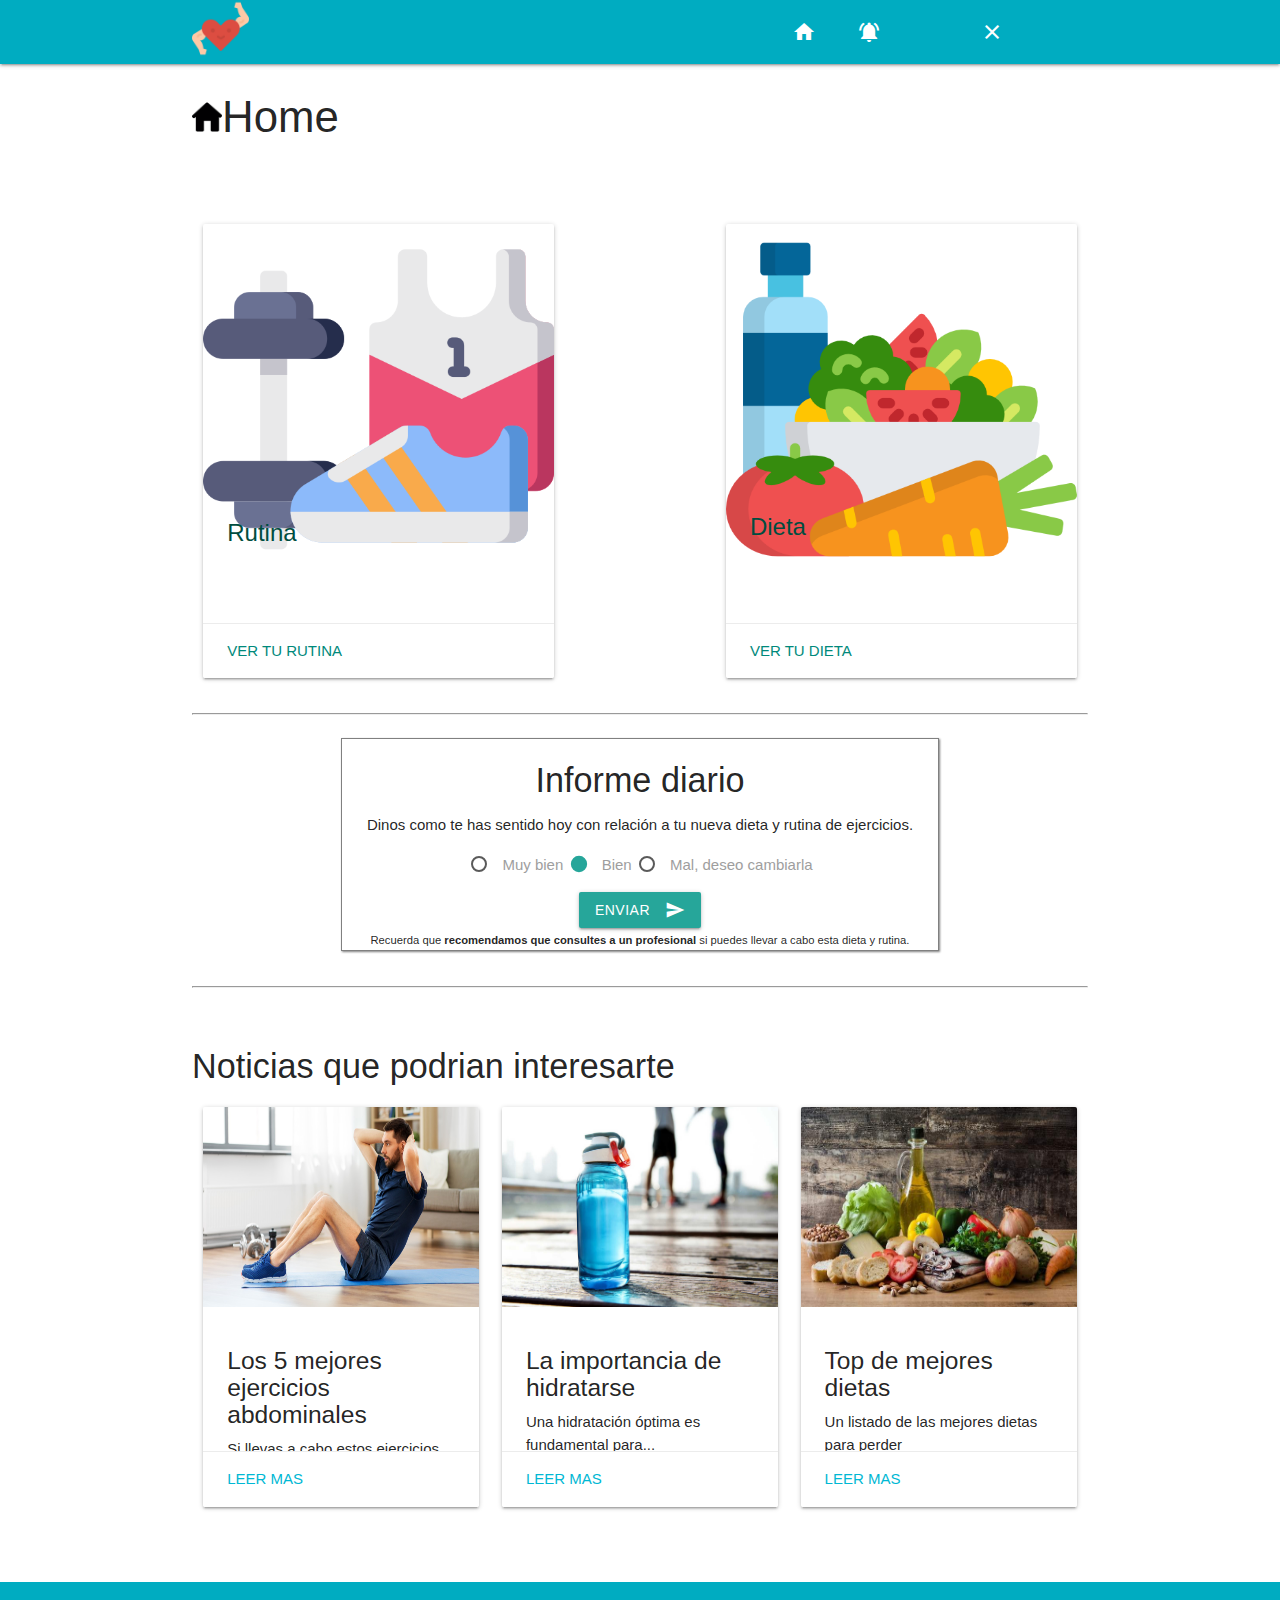
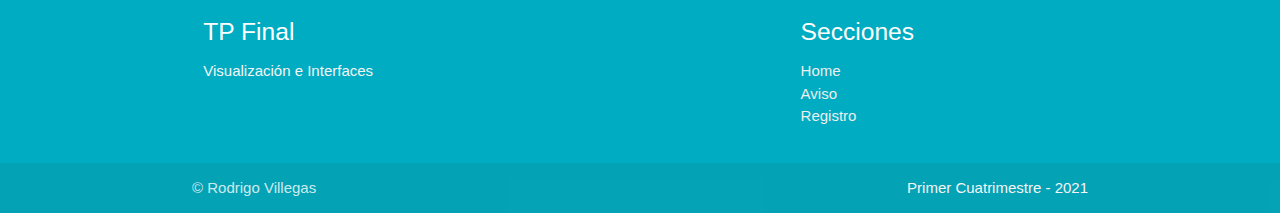
<file: index.html>
<!DOCTYPE html>
<html lang="en">

<head>
    <meta charset="UTF-8">
    <meta http-equiv="X-UA-Compatible" content="IE=edge">
    <meta name="viewport" content="width=device-width, initial-scale=1.0">
    <title>SaludApp</title>
    <link type="text/css" rel="stylesheet" href="css/materialize.min.css" media="screen,projection" />
    <link type="text/css" rel="stylesheet" href="css/styles.css" />
    <link href="https://fonts.googleapis.com/icon?family=Material+Icons" rel="stylesheet">
    <link rel="icon" href="img/healthy.png">
</head>

<body>

    <!--NAV-->
    <nav class="cyan darken-1">
        <div class="nav-wrapper">
            <div class="container">
                <a href="#!" class="brand-logo"><img class="navicono" src="img/healthy.png"></a>
                <a href="#" data-target="mobile-demo" class="sidenav-trigger"><i class="material-icons">menu</i></a>
                <ul class="right hide-on-med-and-down">
                    <li>
                        <a href="index.html">
                            <i class="material-icons">home</i> Inicio
                        </a>
                    </li>
                    <li><a href="aviso.html"><i class="material-icons">notifications_active</i>Notificaciones </a></li>
                    <li><a href="#"><i class="material-icons">clear</i>Cerrar Sesion</a></li>
                </ul>
            </div>
        </div>
    </nav>

    <ul class="sidenav" id="mobile-demo">
        <li><a href="index.html"><i class="material-icons">home</i>Inicio</a></li>
        <li><a href="aviso.html"><i class="material-icons">notifications_active</i>Notificaciones </a></li>
        <li>
            <a href="registro.html"><img class="iconSidebar" src="img/edit.png">Registro</a>
        </li>
        <li><a href="#"><i class="material-icons">clear</i>Cerrar Sesion</a></li>

    </ul>
    <!--FINNAV-->

    <div class="container">

        <h3><img class="iconHome" src="img/house.png">Home</h3>

        <div class="row primeraFilaHome">
            <div class="col m5 hoverable">
                <div class="card">
                    <div class="card-image ">
                        <img src="img/sport.png" alt="rutina de ejercicio imagen">
                        <span class="card-title teal-text text-darken-4">Rutina</span>
                    </div>
                    <div class="card-content"> </div>
                    <div class="card-action">
                        <a href="#" class="teal-text text-darken-1">Ver tu rutina</a>
                    </div>
                </div>
            </div>

            <div class="col s2"></div>

            <div class="col m5 hoverable">
                <div class="card">
                    <div class="card-image">
                        <img src="img/diet.png" alt="imagen de dieta">
                        <h5 class="card-title teal-text text-darken-4">Dieta</h5>
                    </div>
                    <div class="card-content">

                    </div>
                    <div class="card-action ">
                        <a href="#" class="teal-text text-darken-1">Ver tu dieta</a>
                    </div>
                </div>
            </div>
        </div>
    </div>


    <!--SECCION form home-->

    <div class="container">
        <hr>
        <div class="center-align">
            <div class="row">
                <div class="col m2"></div>
                <div class="col m8 informeDiario hoverable">
                    <h4>Informe diario</h4>
                    <p>Dinos como te has sentido hoy con relación a tu nueva dieta y rutina de ejercicios.</p>

                    <form action="#">
                        <div class="radioInformeHome">
                            <label>
                        <input name="group1" type="radio"  />
                        <span>Muy bien</span>
                        </label>
                            <label>
                        <input name="group1" type="radio" checked />
                        <span>Bien</span>
                     </label>
                            <label>
                        <input name="group1" type="radio"  />
                        <span>Mal, deseo cambiarla</span>
                        </label>
                        </div>
                        <div>
                            <button class="btn waves-effect waves-light" type="submit" name="action">Enviar
                    <i class="material-icons right">send</i></button>
                        </div>
                    </form>
                    <small>Recuerda que <b>recomendamos que consultes a un profesional</b> si puedes llevar a cabo esta dieta y rutina.</small>
                </div>
                <div class="col m2"></div>
            </div>
        </div>
    </div>


    <!--SECCION Noticias home-->
    <div class="container">
        <hr>
    </div>
    <div class="container contNews">
        <h4>Noticias que podrian interesarte</h4>


        <div class="row">
            <div class="col m4">
                <div class="card medium hoverable">
                    <div class="card-image">
                        <img class="imgNoticiaHome" src="img/abdominal.jpg" alt="persona haciendo abdominales">
                    </div>
                    <div class="card-content">
                        <h5>Los 5 mejores ejercicios abdominales</h5>
                        <p>Si llevas a cabo estos ejercicios</p>
                        <p>de abdominales en casa...</p>

                    </div>
                    <div class="card-action">
                        <a href="#" class="cyan-text text-accent-4">Leer mas</a>
                    </div>
                </div>
            </div>



            <div class="col m4">
                <div class="card medium hoverable">
                    <div class="card-image">
                        <img class="imgNoticiaHome" src="img/hidratación.jpg" alt="fotografia botella de agua">
                    </div>
                    <div class="card-content">
                        <h5>La importancia de hidratarse</h5>
                        <p>Una hidratación óptima es fundamental para...</p>
                        <p></p>
                    </div>
                    <div class="card-action">
                        <a href="#" class="cyan-text text-accent-4">Leer mas</a>
                    </div>
                </div>
            </div>



            <div class="col m4">
                <div class="card medium hoverable">
                    <div class="card-image">
                        <img class="imgNoticiaHome" src="img/dietafoto.jpg" alt="fotografia de comida">
                    </div>
                    <div class="card-content">
                        <h5>Top de mejores dietas</h5>
                        <p>Un listado de las mejores dietas para perder</p>
                        <p>peso que ha elaborado por la revista...</p>
                    </div>
                    <div class="card-action">
                        <a href="#" class="cyan-text text-accent-4">Leer mas</a>
                    </div>
                </div>
            </div>
        </div>




    </div>



    <!--Footer-->

    <footer class="page-footer cyan darken-1">
        <div class="container">
            <div class="row">
                <div class="col l6 s12">
                    <h5 class="white-text">TP Final</h5>
                    <p class="grey-text text-lighten-4">Visualización e Interfaces</p>
                </div>
                <div class="col l4 offset-l2 s12">
                    <h5 class="white-text">Secciones</h5>
                    <ul>
                        <li><a class="grey-text text-lighten-3" href="index.html">Home</a></li>
                        <li><a class="grey-text text-lighten-3" href="aviso.html">Aviso</a></li>
                        <li><a class="grey-text text-lighten-3" href="registro.html">Registro</a></li>
                    </ul>
                </div>
            </div>
        </div>
        <div class="footer-copyright">
            <div class="container">
                © Rodrigo Villegas
                <a class="grey-text text-lighten-4 right" href="#!">Primer Cuatrimestre - 2021</a>
            </div>
        </div>
    </footer>



    <script src="https://code.jquery.com/jquery-3.5.1.slim.min.js" integrity="sha384-DfXdz2htPH0lsSSs5nCTpuj/zy4C+OGpamoFVy38MVBnE+IbbVYUew+OrCXaRkfj" crossorigin="anonymous"></script>
    <script src="js/materialize.min.js"></script>
    <script src="js/navbar.js"></script>

</body>

</html>
</file>
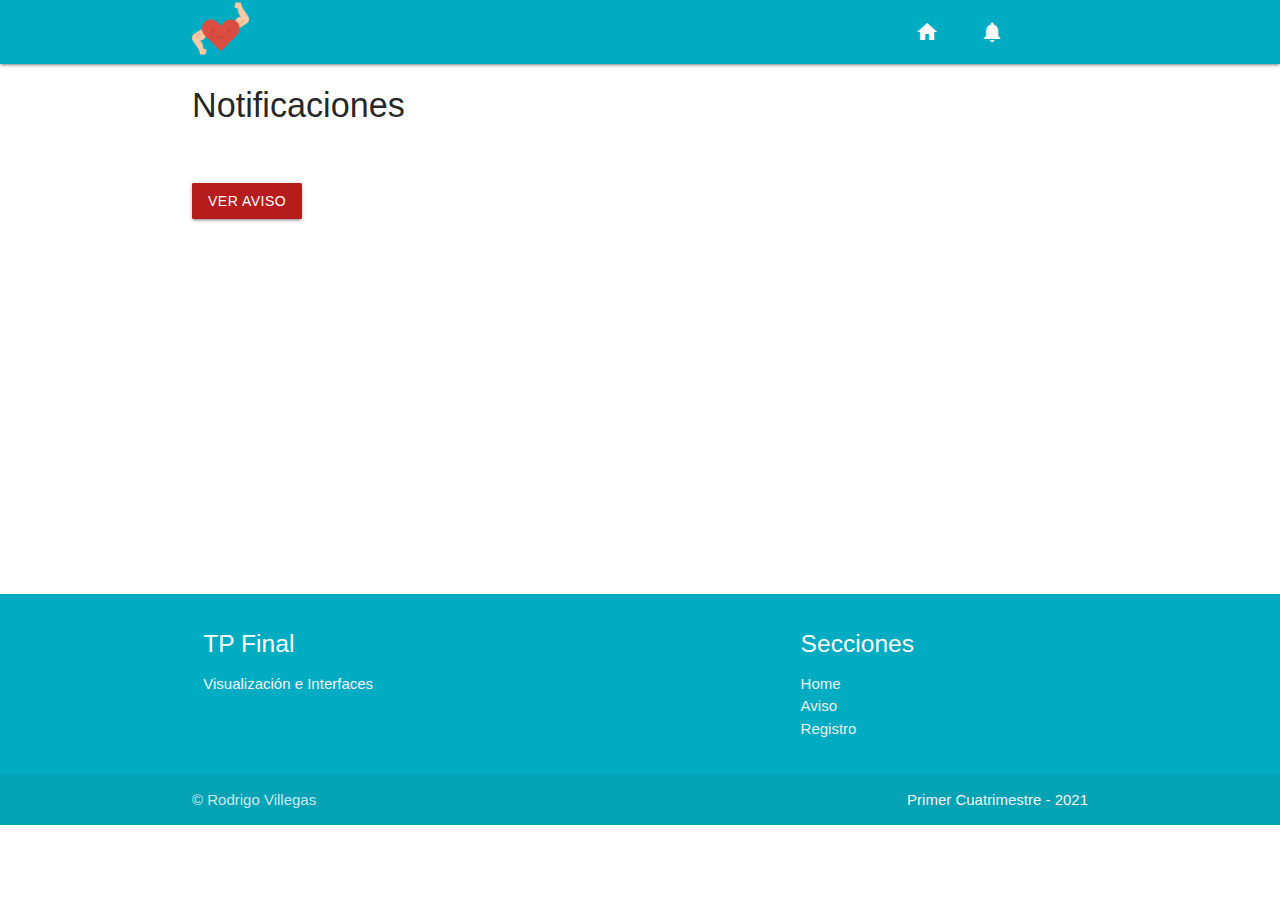
<file: aviso.html>
<!DOCTYPE html>
<html lang="en">

<head>
    <meta charset="UTF-8">
    <meta http-equiv="X-UA-Compatible" content="IE=edge">
    <meta name="viewport" content="width=device-width, initial-scale=1.0">
    <title>SaludApp</title>
    <link type="text/css" rel="stylesheet" href="css/materialize.min.css" media="screen,projection" />
    <link type="text/css" rel="stylesheet" href="css/styles.css" />
    <link href="https://fonts.googleapis.com/icon?family=Material+Icons" rel="stylesheet">
    <link rel="icon" href="img/healthy.png">
</head>

<body>
    <!--NAV-->
    <nav class="cyan darken-1">
        <div class="nav-wrapper">
            <div class="container">
                <a href="#!" class="brand-logo"><img class="navicono" src="img/healthy.png"></a>
                <a href="#" data-target="mobile-demo" class="sidenav-trigger"><i class="material-icons">menu</i></a>
                <ul class="right hide-on-med-and-down">
                    <li><a href="index.html"><i class="material-icons">home</i>Inicio</a></li>
                    <li><a href="aviso.html"><i class="material-icons">notifications</i>Notificaciones</a></li>
                </ul>
            </div>
        </div>
    </nav>

    <ul class="sidenav" id="mobile-demo">
        <li><a href="index.html"><i class="material-icons">home</i>Inicio</a></li>
        <li><a href="aviso.html"><i class="material-icons">notifications</i>Notificaciones</a></li>
    </ul>
    <!--FINNAV-->


    <!--MODAL AVISO-->

    <div class="container">
        <h4>Notificaciones</h4>
    </div>

    <div class="container">
        <a class="waves-effect waves-light btn modal-trigger botonModal  red darken-4 pulse" href="#modal1">Ver Aviso</a>

    </div>
    <!-- Modal Structure -->
    <div id="modal1" class="modal">
        <div class="modal-content">
            <div class="center-align">
                <h4 class="red accent-1">AVISO</h4>
            </div>
            <p>El día de ayer no informaste de como te estabas sintiendo con tu nueva rutina. Recuerda que es necesario registrar como te sientes para continuar o modificar tu rutina.</p>
            <p class="avisoBold">Si te sientes mal aconsejamos que consultes con un profesional si esta rutina es adecuada para ti.</p>
        </div>
        <div class="modal-footer">
            <a href="#!" class="modal-close waves-effect cyan darken-1 btn">Informar</a>
            <a href="#!" class="modal-close waves-effect red darken-4 btn">Cerrar</a>
        </div>
    </div>

    <div class="avisoSeparador"></div>



    <!--Footer-->

    <footer class="page-footer cyan darken-1">
        <div class="container">
            <div class="row">
                <div class="col l6 s12">
                    <h5 class="white-text">TP Final</h5>
                    <p class="grey-text text-lighten-4">Visualización e Interfaces</p>
                </div>
                <div class="col l4 offset-l2 s12">
                    <h5 class="white-text">Secciones</h5>
                    <ul>
                        <li><a class="grey-text text-lighten-3" href="index.html">Home</a></li>
                        <li><a class="grey-text text-lighten-3" href="aviso.html">Aviso</a></li>
                        <li><a class="grey-text text-lighten-3" href="registro.html">Registro</a></li>
                    </ul>
                </div>
            </div>
        </div>
        <div class="footer-copyright">
            <div class="container">
                © Rodrigo Villegas
                <a class="grey-text text-lighten-4 right" href="#!">Primer Cuatrimestre - 2021</a>
            </div>
        </div>
    </footer>


    <script src="https://code.jquery.com/jquery-3.5.1.slim.min.js" integrity="sha384-DfXdz2htPH0lsSSs5nCTpuj/zy4C+OGpamoFVy38MVBnE+IbbVYUew+OrCXaRkfj" crossorigin="anonymous"></script>
    <script src="js/materialize.min.js"></script>
    <script src="js/navbar.js"></script>
    <script src="js/modal.js"></script>
</body>

</html>
</file>
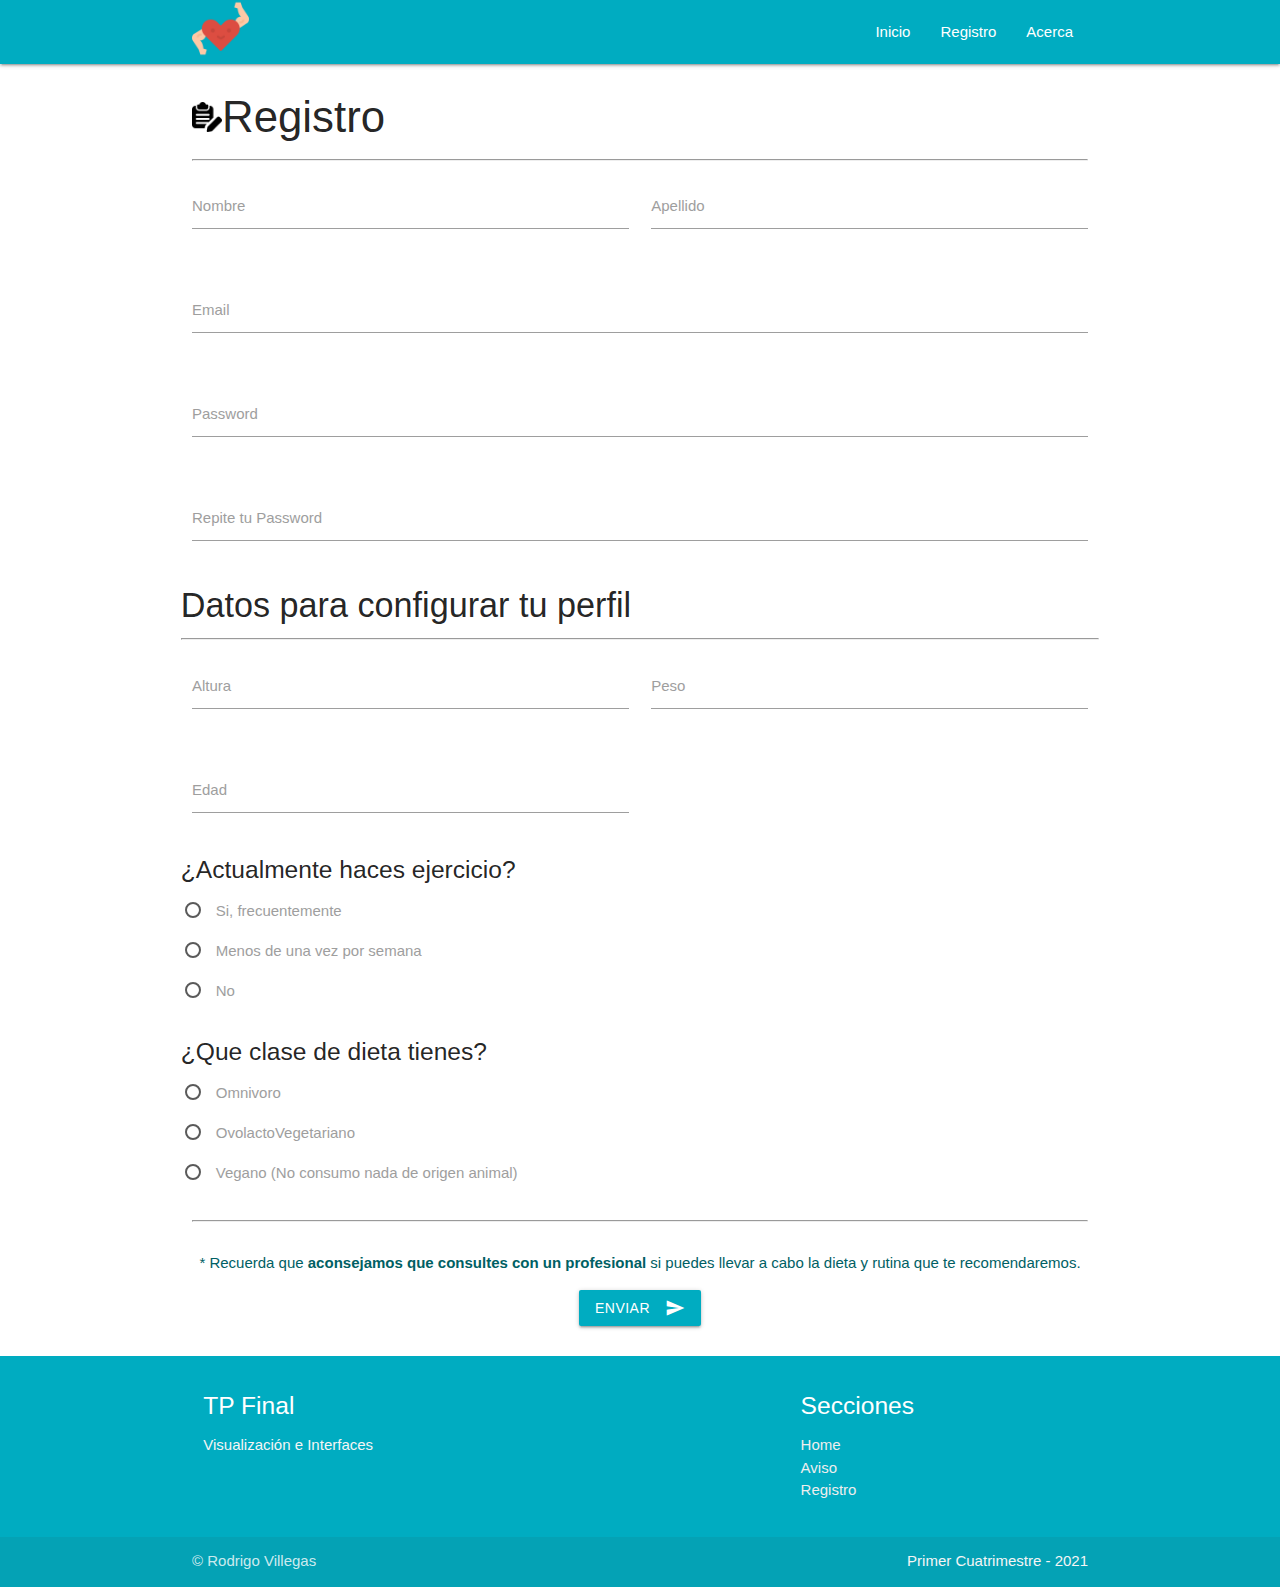
<file: registro.html>
<!DOCTYPE html>
<html lang="en">

<head>
    <meta charset="UTF-8">
    <meta http-equiv="X-UA-Compatible" content="IE=edge">
    <meta name="viewport" content="width=device-width, initial-scale=1.0">
    <title>SaludApp</title>
    <link type="text/css" rel="stylesheet" href="css/materialize.min.css" media="screen,projection" />
    <link type="text/css" rel="stylesheet" href="css/styles.css" />
    <link href="https://fonts.googleapis.com/icon?family=Material+Icons" rel="stylesheet">
    <link rel="icon" href="img/healthy.png">
</head>

<body>

    <!--NAV-->
    <nav class="cyan darken-1">
        <div class="nav-wrapper">
            <div class="container">
                <a href="#!" class="brand-logo"><img class="navicono" src="img/healthy.png"></a>
                <a href="#" data-target="mobile-demo" class="sidenav-trigger"><i class="material-icons">menu</i></a>
                <ul class="right hide-on-med-and-down">
                    <li><a href="index.html">Inicio</a></li>
                    <li><a href="registro.html">Registro</a></li>
                    <li><a href="collapsible.html">Acerca</a></li>
                </ul>
            </div>
        </div>
    </nav>

    <ul class="sidenav" id="mobile-demo">
        <li><a href="index.html">Inicio</a></li>
        <li><a href="registro.html">Registro</a></li>
        <li><a href="collapsible.html">Acerca</a></li>
    </ul>
    <!--FINNAV-->

    <div class="container">
        <h3><img class="iconHome" src="img/edit.png">Registro</h3>
    </div>

    <div class="container">
        <hr>
        <form class="col">
            <div class="row center-align">
                <div class="input-field col s6">
                    <input id="first_name" type="text" class="validate">
                    <label for="first_name">Nombre</label>
                </div>
                <div class="input-field col s6">
                    <input id="last_name" type="text" class="validate">
                    <label for="last_name">Apellido</label>
                </div>
            </div>

            <div class="row">
                <div class="input-field col s12">
                    <input id="email" type="email" class="validate">
                    <label for="email">Email</label>
                </div>
            </div>

            <div class="row">
                <div class="input-field col s12">
                    <input id="password" type="password" class="validate">
                    <label for="password">Password</label>
                </div>
            </div>

            <div class="row">
                <div class="input-field col s12">
                    <input id="password2" type="password" class="validate">
                    <label for="password2">Repite tu Password</label>
                </div>
            </div>

            <div class="row">
                <h4>Datos para configurar tu perfil</h4>
                <hr>
                <div class="input-field col s6">
                    <input id="altura" type="number" class="validate">
                    <label for="altura">Altura</label>
                </div>
                <div class="input-field col s6">
                    <input id="peso" type="number" class="validate">
                    <label for="peso">Peso</label>
                </div>
            </div>

            <div class="row">
                <div class="input-field col s6">
                    <input id="edad" type="number" class="validate">
                    <label for="edad">Edad</label>
                </div>
            </div>

            <div class="row">
                <h5>¿Actualmente haces ejercicio?</h5>
                <p>
                    <label>
                      <input name="group1" type="radio" value="si"/>
                      <span>Si, frecuentemente</span>
                    </label>
                </p>
                <p>
                    <label>
                      <input name="group1" type="radio" value="si5050"/>
                      <span>Menos de una vez por semana</span>
                    </label>
                </p>
                <p>
                    <label>
                      <input name="group1" type="radio" value="no"/>
                      <span>No</span>
                    </label>
                </p>
            </div>

            <div class="row">
                <h5>¿Que clase de dieta tienes?</h5>
                <p>
                    <label>
                      <input name="group1" type="radio" value="si"/>
                      <span>Omnivoro</span>
                    </label>
                </p>
                <p>
                    <label>
                      <input name="group1" type="radio" value="si5050"/>
                      <span>OvolactoVegetariano</span>
                    </label>
                </p>
                <p>
                    <label>
                      <input name="group1" type="radio" value="no"/>
                      <span>Vegano (No consumo nada de origen animal)</span>
                    </label>
                </p>
            </div>

            <hr>
            <div class="center-align divbotonform">
                <p class="cyan-text text-darken-4">* Recuerda que <b>aconsejamos que consultes con un profesional</b> si puedes llevar a cabo la dieta y rutina que te recomendaremos.</p>
                <button class="btn waves-effect cyan darken-1" type="submit" name="action">Enviar
                <i class="material-icons right">send</i>
            </button>
            </div>
        </form>
    </div>



    <!--Footer-->

    <footer class="page-footer cyan darken-1">
        <div class="container">
            <div class="row">
                <div class="col l6 s12">
                    <h5 class="white-text">TP Final</h5>
                    <p class="grey-text text-lighten-4">Visualización e Interfaces</p>
                </div>
                <div class="col l4 offset-l2 s12">
                    <h5 class="white-text">Secciones</h5>
                    <ul>
                        <li><a class="grey-text text-lighten-3" href="index.html">Home</a></li>
                        <li><a class="grey-text text-lighten-3" href="aviso.html">Aviso</a></li>
                        <li><a class="grey-text text-lighten-3" href="registro.html">Registro</a></li>
                    </ul>
                </div>
            </div>
        </div>
        <div class="footer-copyright">
            <div class="container">
                © Rodrigo Villegas
                <a class="grey-text text-lighten-4 right" href="#!">Primer Cuatrimestre - 2021</a>
            </div>
        </div>
    </footer>



    <script src="https://code.jquery.com/jquery-3.5.1.slim.min.js" integrity="sha384-DfXdz2htPH0lsSSs5nCTpuj/zy4C+OGpamoFVy38MVBnE+IbbVYUew+OrCXaRkfj" crossorigin="anonymous"></script>
    <script src="js/materialize.min.js"></script>
    <script src="js/navbar.js"></script>

</body>

</html>
</file>
<file: css/styles.css>
.divbotonform {
    margin-top: 2rem;
    margin-bottom: 2rem;
}

.navicono {
    height: 3.8rem;
    width: 3.8rem;
}

.iconSidebar {
    height: 1.5rem;
    width: 1.5rem;
    margin-right: 2.3rem;
    margin-left: 0.3rem;
}

.botonModal {
    margin-top: 3rem;
}

.avisoBold {
    font-weight: 700;
}

.iconHome {
    height: 2rem;
    width: 2rem;
}

.primeraFilaHome {
    margin-top: 5rem;
}

.informeDiario {
    border: 1px;
    border-style: solid;
    border-color: gray;
    margin-top: 1rem;
    margin-bottom: 1rem;
    box-shadow: 0.5px 0.5px 2px gray;
}

.radioInformeHome {
    margin-top: 1rem;
    margin-bottom: 1rem;
}

.avisoSeparador {
    margin-bottom: 25rem;
}

.contNews {
    margin-top: 4rem;
    margin-bottom: 4rem;
}

.imgNoticiaHome {
    height: 200px;
    width: 300px;
}
</file>
